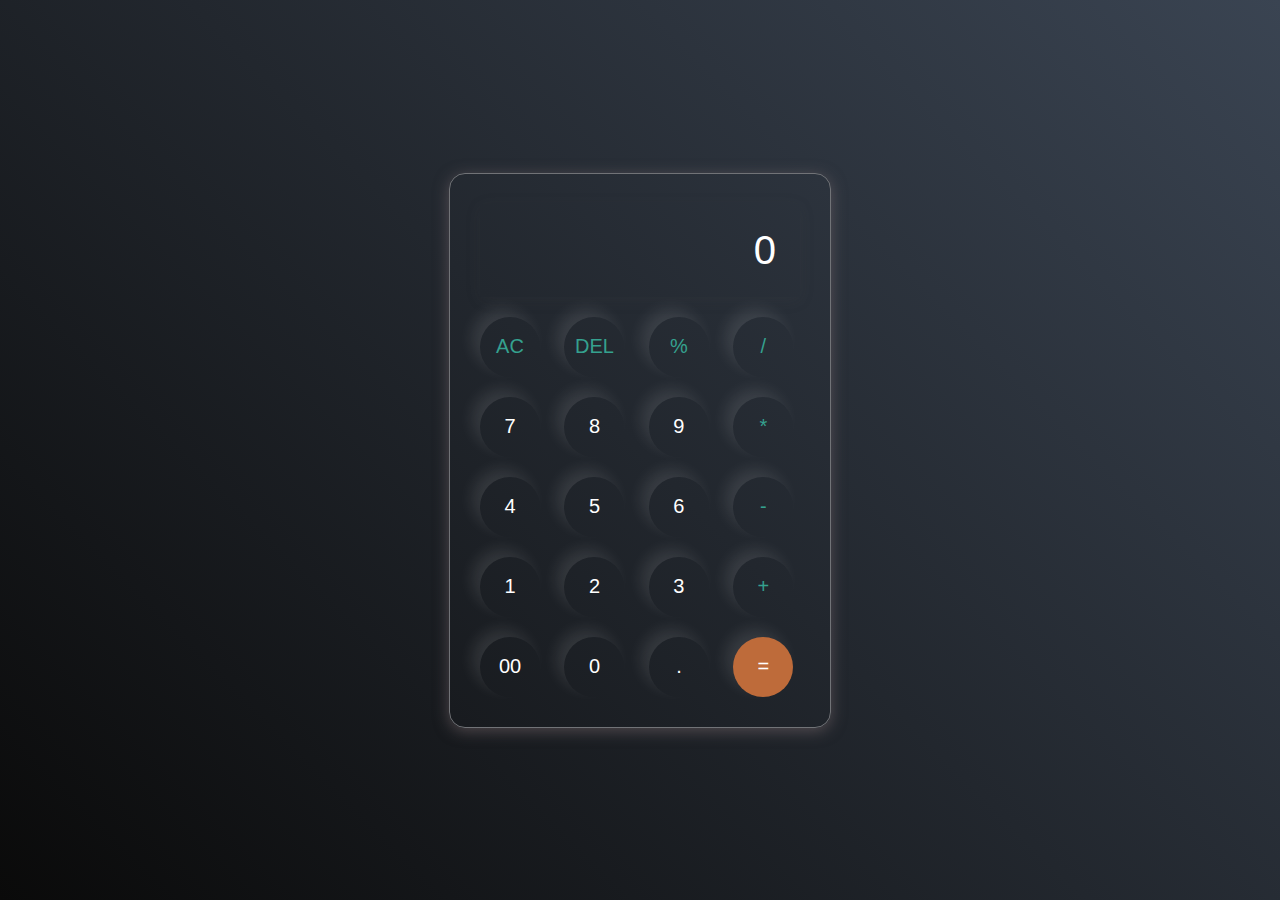
<file: Task3/index.html>
<!DOCTYPE html>
<html lang="en">
<head>
    <meta charset="UTF-8">
    <meta name="viewport" content="width=device-width, initial-scale=1.0">
     <link rel="stylesheet" href="style.css">
    <title>Calculator - Nitin </title>
</head>
<body>
    <div class="calculator">
        <input type="text" placeholder="0" id="inputBox">
    <div>
    <button class="operator">AC</button>
    <button class="operator">DEL</button>
    <button class="operator">%</button>
    <button class="operator">/</button>
    </div>
    <div>
    <button>7</button>
    <button>8</button>
    <button>9</button>
    <button class="operator">*</button>
    </div>
    <div>
    <button>4</button>
    <button>5</button>
    <button>6</button>
    <button class="operator">-</button>
    </div>
    <div>
    <button>1</button>
    <button>2</button>
    <button>3</button>
    <button class="operator">+</button>
    </div>
    <div>
    <button>00</button>
    <button>0</button>
    <button>.</button>
    <button class="equalBtn">=</button>
    </div>
</div>

<script src="script.js"></script>
</body>
</html>
</file>
<file: Task3/style.css>
*{
    margin: 0;
    padding: 0;
    box-sizing: border-box;
    font-family:sans-serif ;
}

body{
    width: 100%;
    height: 100vh;
    display: flex;
    justify-content: center;
    align-items: center;
    background: linear-gradient(45deg,#0a0a0a,#3a4452);
}
.calculator{
    border: 1px solid#717377;
    padding: 20px;
    border-radius: 16px;
    background: transparent;
    box-shadow: 0px 3px 15px rgba(133,115,119, 0.5);

}
input{
    width: 320px;
    border: none;
    padding: 24px;
    margin: 10px;
    background: transparent;
    box-shadow: 0px 3px 15px rgba(84,84,84, 0.1);
    font-size: 40px;
    text-align: right;
    cursor: pointer;
    color: #ffffff;

}
input::placeholder{
    color: #ffffff;
}
button{
    border: none;
    width: 60px;
    height: 60px;
    margin: 10px;
    border-radius: 50%;
    background: transparent;
    color: #ffffff;
    font-size: 20px;
    box-shadow: -8px -8px 15px rgba(255,255,255, 0.1);
    cursor: pointer;
}
.equalBtn{
    background-color: rgb(190, 107, 58);
}
.operator{
    color: rgb(53, 161, 143);
}
</file>
